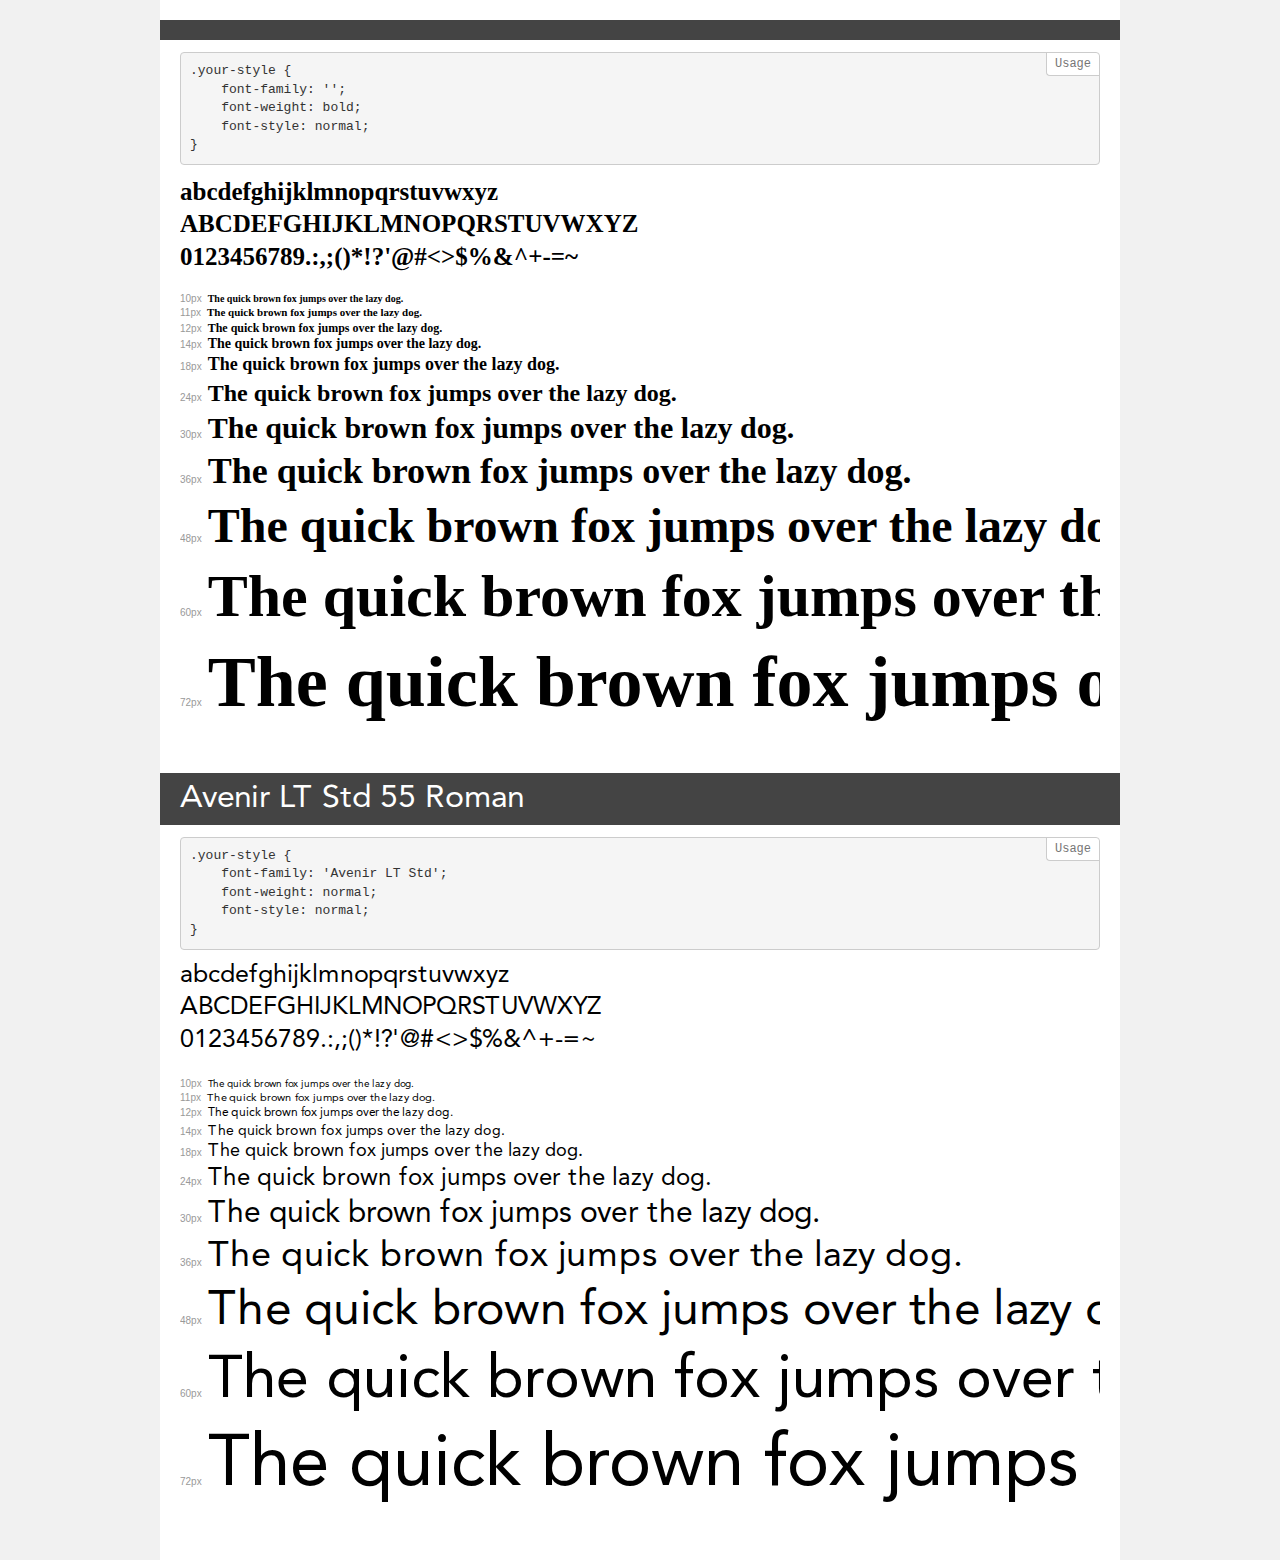
<file: resourses/fonts/transfonter.org-20180418-110838/demo.html>
<!DOCTYPE html>
<html>
<head>
    <meta charset="utf-8">
    <meta http-equiv="X-UA-Compatible" content="IE=edge">
    <meta name="viewport" content="width=device-width, initial-scale=1">
    <meta name="robots" content="noindex, noarchive">
    <title>Transfonter demo</title>
    <link href="stylesheet.css" rel="stylesheet">
    <style>
        /*
        http://meyerweb.com/eric/tools/css/reset/
        v2.0 | 20110126
        License: none (public domain)
        */
        html, body, div, span, applet, object, iframe,
        h1, h2, h3, h4, h5, h6, p, blockquote, pre,
        a, abbr, acronym, address, big, cite, code,
        del, dfn, em, img, ins, kbd, q, s, samp,
        small, strike, strong, sub, sup, tt, var,
        b, u, i, center,
        dl, dt, dd, ol, ul, li,
        fieldset, form, label, legend,
        table, caption, tbody, tfoot, thead, tr, th, td,
        article, aside, canvas, details, embed,
        figure, figcaption, footer, header, hgroup,
        menu, nav, output, ruby, section, summary,
        time, mark, audio, video {
            margin: 0;
            padding: 0;
            border: 0;
            font-size: 100%;
            font: inherit;
            vertical-align: baseline;
        }
        /* HTML5 display-role reset for older browsers */
        article, aside, details, figcaption, figure,
        footer, header, hgroup, menu, nav, section {
            display: block;
        }
        body {
            line-height: 1;
        }
        ol, ul {
            list-style: none;
        }
        blockquote, q {
            quotes: none;
        }
        blockquote:before, blockquote:after,
        q:before, q:after {
            content: '';
            content: none;
        }
        table {
            border-collapse: collapse;
            border-spacing: 0;
        }
        /* common styles */
        body {
            background: #f1f1f1;
            color: #000;
        }
        .page {
            background: #fff;
            width: 920px;
            margin: 0 auto;
            padding: 20px 20px 0 20px;
            overflow: hidden;
        }
        .font-container {
            overflow-x: auto;
            overflow-y: hidden;
            margin-bottom: 40px;
            line-height: 1.3;
            white-space: nowrap;
            padding-bottom: 5px;
        }
        h1 {
            position: relative;
            background: #444;
            font-size: 32px;
            color: #fff;
            padding: 10px 20px;
            margin: 0 -20px 12px -20px;
        }
        .letters {
            font-size: 25px;
            margin-bottom: 20px;
        }
        .s10:before {
            content: '10px';
        }
        .s11:before {
            content: '11px';
        }
        .s12:before {
            content: '12px';
        }
        .s14:before {
            content: '14px';
        }
        .s18:before {
            content: '18px';
        }
        .s24:before {
            content: '24px';
        }
        .s30:before {
            content: '30px';
        }
        .s36:before {
            content: '36px';
        }
        .s48:before {
            content: '48px';
        }
        .s60:before {
            content: '60px';
        }
        .s72:before {
            content: '72px';
        }
        .s10:before, .s11:before, .s12:before, .s14:before,
        .s18:before, .s24:before, .s30:before, .s36:before,
        .s48:before, .s60:before, .s72:before {
            font-family: Arial, sans-serif;
            font-size: 10px;
            font-weight: normal;
            font-style: normal;
            color: #999;
            padding-right: 6px;
        }
        pre {
            display: block;
            position: relative;
            padding: 9px;
            margin: 0 0 10px;
            font-family: Monaco, Menlo, Consolas, "Courier New", monospace !important;
            font-size: 13px;
            line-height: 1.428571429;
            color: #333;
            font-weight: normal !important;
            font-style: normal !important;
            background-color: #f5f5f5;
            border: 1px solid #ccc;
            overflow-x: auto;
            border-radius: 4px;
        }
        pre:after {
            display: block;
            position: absolute;
            right: 0;
            top: 0;
            content: 'Usage';
            line-height: 1;
            padding: 5px 8px;
            font-size: 12px;
            color: #767676;
            background-color: #fff;
            border: 1px solid #ccc;
            border-right: none;
            border-top: none;
            border-radius: 0 4px 0 4px;
            z-index: 10;
        }
        /* responsive */
        @media (max-width: 959px) {
            .page {
                width: auto;
                margin: 0;
            }
        }
    </style>
</head>
<body>
<div class="page">
    <div class="demo" style="font-family: ''; font-weight: bold; font-style: normal;">
        <h1></h1>
        <pre>.your-style {
    font-family: '';
    font-weight: bold;
    font-style: normal;
}</pre>
        <div class="font-container">
            <p class="letters">
                abcdefghijklmnopqrstuvwxyz<br>
ABCDEFGHIJKLMNOPQRSTUVWXYZ<br>
                0123456789.:,;()*!?'@#<>$%&^+-=~
            </p>
            <p class="s10" style="font-size: 10px;">The quick brown fox jumps over the lazy dog.</p>
            <p class="s11" style="font-size: 11px;">The quick brown fox jumps over the lazy dog.</p>
            <p class="s12" style="font-size: 12px;">The quick brown fox jumps over the lazy dog.</p>
            <p class="s14" style="font-size: 14px;">The quick brown fox jumps over the lazy dog.</p>
            <p class="s18" style="font-size: 18px;">The quick brown fox jumps over the lazy dog.</p>
            <p class="s24" style="font-size: 24px;">The quick brown fox jumps over the lazy dog.</p>
            <p class="s30" style="font-size: 30px;">The quick brown fox jumps over the lazy dog.</p>
            <p class="s36" style="font-size: 36px;">The quick brown fox jumps over the lazy dog.</p>
            <p class="s48" style="font-size: 48px;">The quick brown fox jumps over the lazy dog.</p>
            <p class="s60" style="font-size: 60px;">The quick brown fox jumps over the lazy dog.</p>
            <p class="s72" style="font-size: 72px;">The quick brown fox jumps over the lazy dog.</p>
        </div>
    </div>
    <div class="demo" style="font-family: 'Avenir LT Std'; font-weight: normal; font-style: normal;">
        <h1>Avenir LT Std 55 Roman</h1>
        <pre>.your-style {
    font-family: 'Avenir LT Std';
    font-weight: normal;
    font-style: normal;
}</pre>
        <div class="font-container">
            <p class="letters">
                abcdefghijklmnopqrstuvwxyz<br>
ABCDEFGHIJKLMNOPQRSTUVWXYZ<br>
                0123456789.:,;()*!?'@#<>$%&^+-=~
            </p>
            <p class="s10" style="font-size: 10px;">The quick brown fox jumps over the lazy dog.</p>
            <p class="s11" style="font-size: 11px;">The quick brown fox jumps over the lazy dog.</p>
            <p class="s12" style="font-size: 12px;">The quick brown fox jumps over the lazy dog.</p>
            <p class="s14" style="font-size: 14px;">The quick brown fox jumps over the lazy dog.</p>
            <p class="s18" style="font-size: 18px;">The quick brown fox jumps over the lazy dog.</p>
            <p class="s24" style="font-size: 24px;">The quick brown fox jumps over the lazy dog.</p>
            <p class="s30" style="font-size: 30px;">The quick brown fox jumps over the lazy dog.</p>
            <p class="s36" style="font-size: 36px;">The quick brown fox jumps over the lazy dog.</p>
            <p class="s48" style="font-size: 48px;">The quick brown fox jumps over the lazy dog.</p>
            <p class="s60" style="font-size: 60px;">The quick brown fox jumps over the lazy dog.</p>
            <p class="s72" style="font-size: 72px;">The quick brown fox jumps over the lazy dog.</p>
        </div>
    </div>
</div>
</body>
</html>
</file>
<file: resourses/fonts/transfonter.org-20180418-110838/stylesheet.css>
/* This stylesheet generated by Transfonter (https://transfonter.org) on April 18, 2018 11:08 AM */

@font-face {
    font-family: '';
    src: url('AdobeGothicStd-Bold-Alphabetic.woff2') format('woff2'),
        url('AdobeGothicStd-Bold-Alphabetic.woff') format('woff');
    font-weight: bold;
    font-style: normal;
}

@font-face {
    font-family: 'Avenir LT Std';
    src: url('AvenirLTStd-Roman.woff2') format('woff2'),
        url('AvenirLTStd-Roman.woff') format('woff');
    font-weight: normal;
    font-style: normal;
}
</file>
